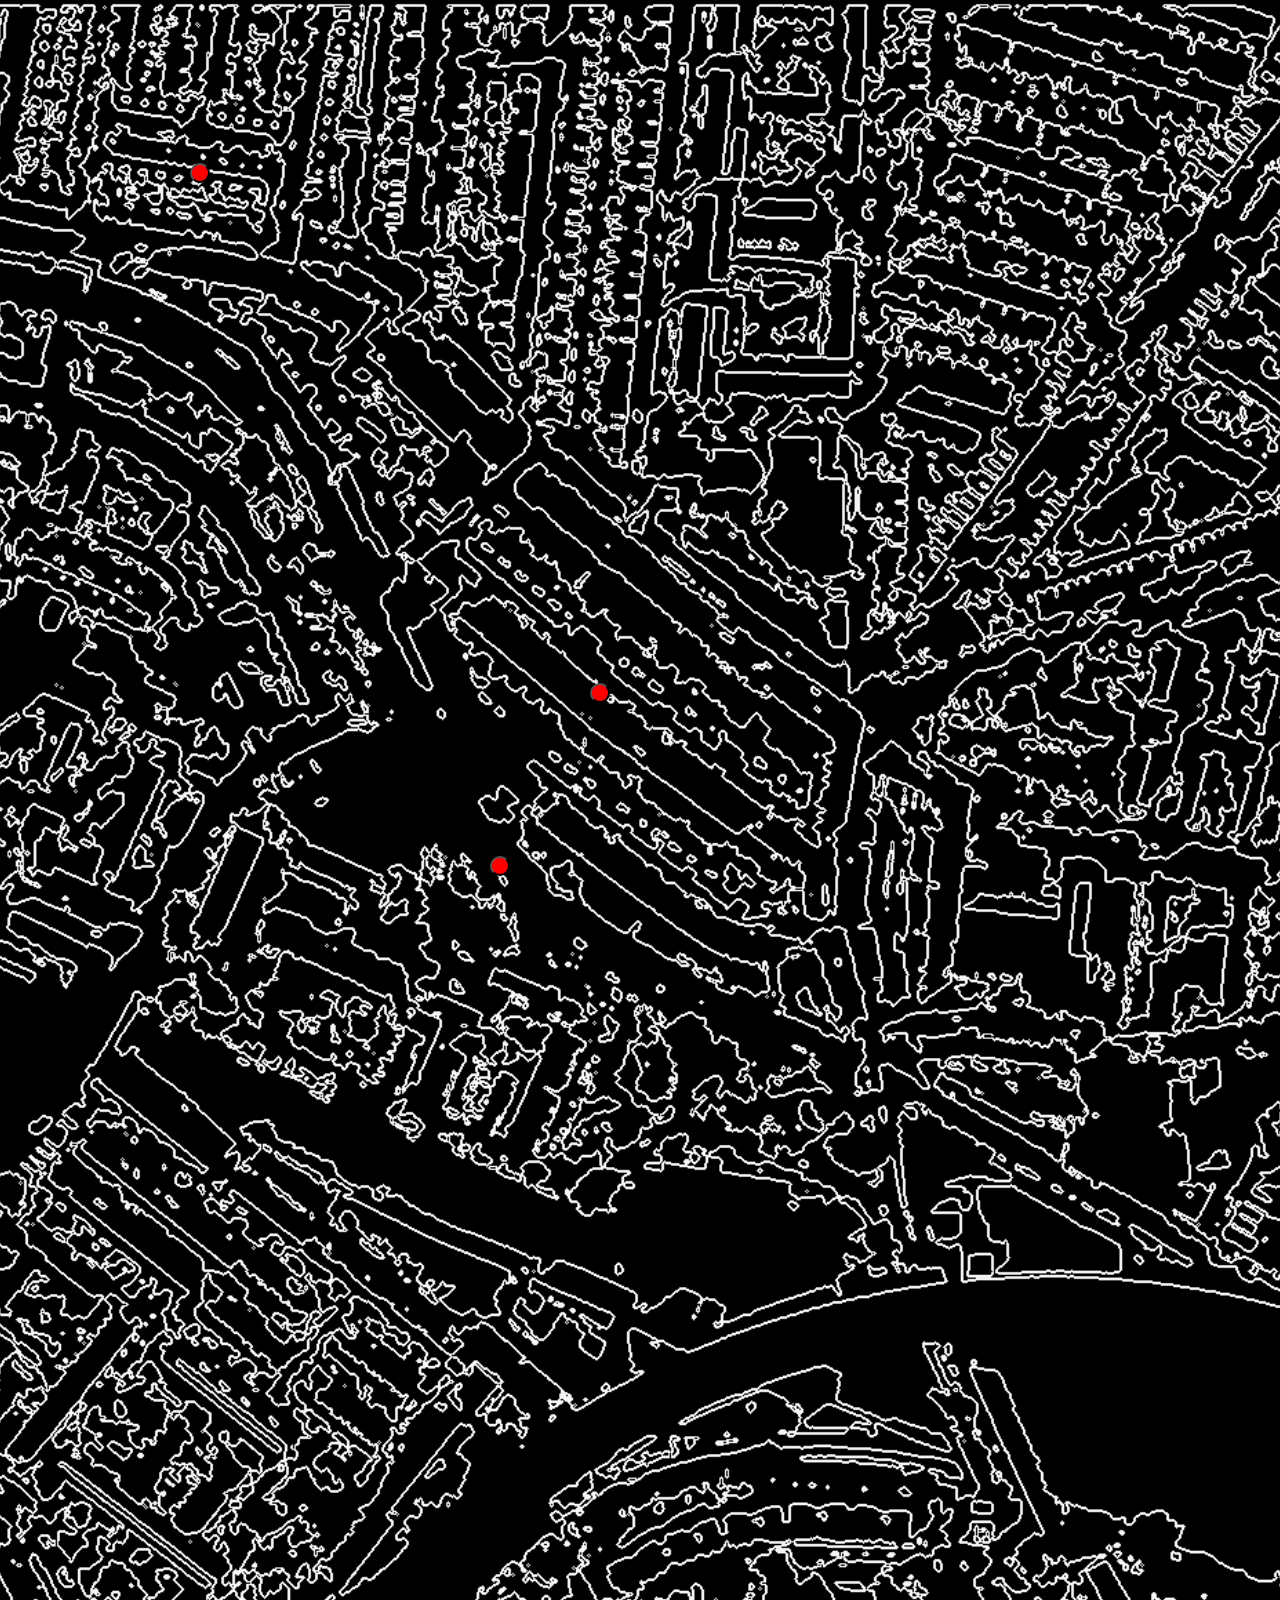
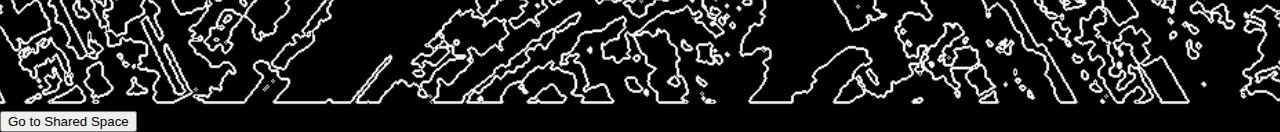
<file: index.html>
<!DOCTYPE html>
<html lang="en">
<head>
  <title>London Map Artwork</title>

  <link rel="preconnect" href="https://fonts.googleapis.com">
  <link rel="preconnect" href="https://fonts.gstatic.com" crossorigin>
  <link href="https://fonts.googleapis.com/css2?family=Geo:ital@0;1&family=Inconsolata:wght@200..900&family=Manrope:wght@200..800&family=Roboto+Mono:ital,wght@0,100..700;1,100..700&display=swap" rel="stylesheet">

  <meta charset="UTF-8" />
  <meta name="viewport" content="width=device-width, initial-scale=1, maximum-scale=1">

  <link rel="stylesheet" href="style.css">
</head>

<body>
  <div class="container">
    <img src="map2.png" alt="London Map Artwork" class="map-image" />
    
    <button class="trellick" onclick="openTrellick()"></button>
    <button class="meanwhile" onclick="openMeanwhile()"></button>
    <button class="wech" onclick="openWech()"></button>

    <div class="trellicklabel" id="trellicklabel">
      <button onclick="closeTrellick()">&#x2715</button>
      <h1>Trellick Tower</h1>
      <h2>what.three.words
        <br><br> W10 5UU
      </h2>
    </div>
    <div class="meanwhilelabel" id="meanwhilelabel">
      <button onclick="closeMeanwhile()">&#x2715</button>
      <h1>Meanwhile Gardens</h1>
      <h2>what.three.wordss
        <br><br> W10 5BN
      </h2>
    </div>
    <div class="wechlabel" id="wechlabel">
      <button onclick="closeWech()">&#x2715</button>
      <h1>WECH Community Centre</h1>
      <h2>what.three.wordsss
        <br><br> W9 3AZ
      </h2>
      
    </div>

    <div id="prompttrellick" class="prompt-screen">
      <div class="prompt-content">
        <h1>Trellick Tower</h1>
        <h2>Look up at the tallest tower, notice that room? What if that was a community space...?</h2>
        <p>Tap anywhere to enter map.</p>
      </div>
     
    </div>

    <div id="promptmeanwhile" class="prompt-screen">
      <div class="prompt-content">
        <h1>Meanwhile Gardens</h1>
        <h2>Look across the canal. Notice those funny statues?</h2>
        <p>Tap anywhere to enter map.</p>
      </div>
    
    </div>

    <div id="promptwech" class="prompt-screen">
      <div class="prompt-content">
        <h1>WECH Community Centre</h1>
        <h2> Notice the estate you're in? This place has a lot of history.</h2>
        <p>Tap anywhere to enter map.</p>
      </div>
    </div>

    <button id="community-btn" class="community-btn">Go to Shared Space</button>
  </div>

  <script src="script.js"></script>
</body>
</html>
</file>
<file: style.css>
html, body {
    background: black;
    margin: 0;
    height: 100%;
  }
  
  body {
    margin: 0;
    font-family: "Roboto Mono", monospace;
    font-weight: 200;
    background: #f5f5f5;
  }
  .container {
    position: relative;
    width: 100%;
    max-width: 1000px;
    margin: 0px;
  }



  .map-image {
    width: auto;
    height: 100%;
    left: 0px;
    display: block;
  }


  .trellick {
    position: absolute;
    top: 40%; 
    left: 60%;
    width: 20px;
    height: 20px;
    background: red;
    border-radius: 50%;
    cursor: pointer;
    transform: translate(-50%, -50%)
    
  }

  .meanwhile {
    position: absolute;
    top: 50%; 
    left: 50%;
    width: 20px;
    height: 20px;
    background: red;
    border-radius: 50%;
    cursor: pointer;
    transform: translate(-50%, -50%)
    
  }


  .wech {
    position: absolute;
    top: 10%; 
    left: 20%;
    width: 20px;
    height: 20px;
    background: red;
    border-radius: 50%;
    cursor: pointer;
    transform: translate(-50%, -50%)
  }

  .location-scanned {
    background: greenyellow;
  } 
  


  .trellicklabel, .meanwhilelabel, .wechlabel {
    position: absolute;
    background: rgba(0, 0, 0, 0.8);
    color: #fff;
    text-align: center;
    font-size: 14px;
    padding: 50px;
    border-width: 4px;
    border-color: white;
    white-space: nowrap;
    top: 50vh; 
    left: 50vw;
    transform: translate(-50%, -120%);
    display: none;
  }

  .trellicklabel h1, .meanwhilelabel h1, .wechlabel h1 {
      font-size: 20px;
      font-weight: normal;
  }

  .trellicklabel h2, .meanwhilelabel h2, .wechlabel h2{
    font-size: 14px;
    font-weight: normal;
    margin-top: 20px;
  }

  .trellicklabel button, .meanwhilelabel button, .wechlabel button {
    margin-top: 1px;
    position: absolute;
    top: 4px;
    right: 4px;
    background: none;
    color: white;
    border: none;
    font-size:25px;
    box-shadow: none;
    cursor: pointer;
  }

  .open-label{
    display:block;
  }


  .prompt-screen {
    position:fixed;
    inset: 0;
    background-color: #fff;
    height: 100%;
    width: 100%;
    font-size: 11px;
    font-weight: normal;
    width: 100%;
    box-sizing: border-box; /* ensures padding doesn’t overflow */ 
    color:black;
    text-align: center;
    justify-content: center;
    align-items: center;
    padding: 20px;
    display: flex;

    z-index: 9999;

    opacity: 1;
    transition: opacity 0.8s ease;

  }

  .prompt-content h1 {
    color: green;
    font-size: 30px;
  }

  .prompt-content h2 {
    font-size: 15px;
  }

  .prompt-content {
    pointer-events: none;
      max-width: 90%; 
      margin: 0 auto;  
  }

  .prompt-screen.hidden {
    opacity: 0;
    pointer-events: none;
  }
</file>
